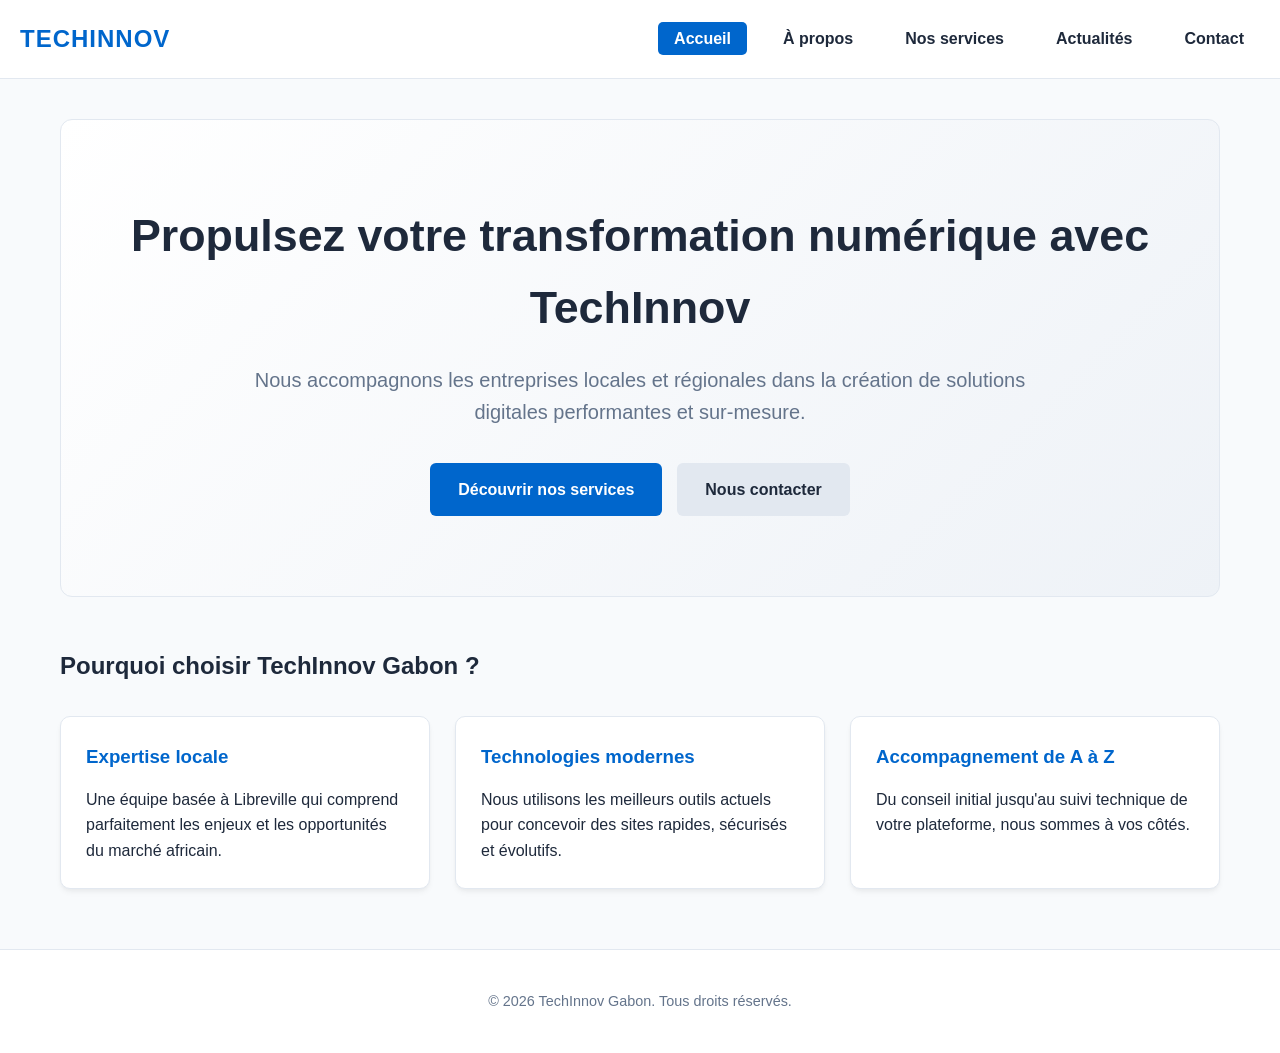
<file: index.html>
<!DOCTYPE html>
<html lang="fr">
<head>
    <meta charset="UTF-8">
    <meta name="viewport" content="width=device-width, initial-scale=1.0">
    <title>Accueil - TechInnov Gabon</title>
    <link rel="stylesheet" href="style.css">
</head>
<body>

    <header>
        <div class="logo">TechInnov</div>
        <nav aria-label="Menu principal">
            <ul>
                <li><a href="index.html" class="active" aria-current="page">Accueil</a></li>
                <li><a href="about.html">À propos</a></li>
                <li><a href="services.html">Nos services</a></li>
                <li><a href="actualite.html">Actualités</a></li>
                <li><a href="contact.html">Contact</a></li>
            </ul>
        </nav>
    </header>

    <main>
        <section class="hero">
            <h1>Propulsez votre transformation numérique avec TechInnov</h1>
            <p>Nous accompagnons les entreprises locales et régionales dans la création de solutions digitales performantes et sur-mesure.</p>
            <div class="cta-buttons">
                <a href="services.html" class="btn-primary">Découvrir nos services</a>
                <a href="contact.html" class="btn-secondary">Nous contacter</a>
            </div>
        </section>

        <section class="features">
            <h2>Pourquoi choisir TechInnov Gabon ?</h2>
            <div class="grid-container">
                <article class="card">
                    <h3>Expertise locale</h3>
                    <p>Une équipe basée à Libreville qui comprend parfaitement les enjeux et les opportunités du marché africain.</p>
                </article>
                <article class="card">
                    <h3>Technologies modernes</h3>
                    <p>Nous utilisons les meilleurs outils actuels pour concevoir des sites rapides, sécurisés et évolutifs.</p>
                </article>
                <article class="card">
                    <h3>Accompagnement de A à Z</h3>
                    <p>Du conseil initial jusqu'au suivi technique de votre plateforme, nous sommes à vos côtés.</p>
                </article>
            </div>
        </section>
    </main>

    <footer>
        <p>&copy; 2026 TechInnov Gabon. Tous droits réservés.</p>
    </footer>

</body>
</html>
</file>
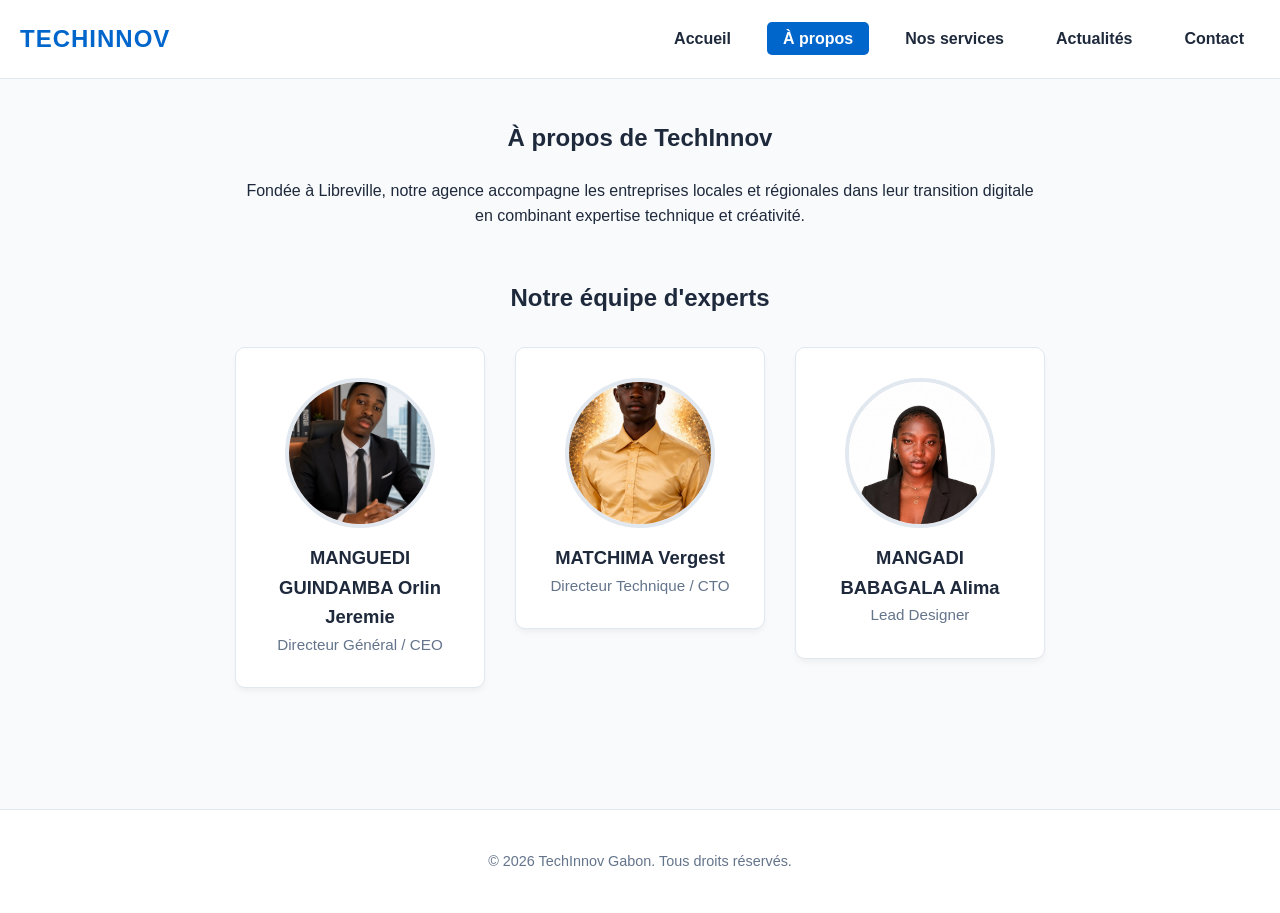
<file: about.html>
<!DOCTYPE html>
<html lang="fr">
<head>
    <meta charset="UTF-8">
    <meta name="viewport" content="width=device-width, initial-scale=1.0">
    <title>À propos - TechInnov Gabon</title>
    <!-- Liaison avec ta feuille de style CSS globale -->
    <link rel="stylesheet" href="style.css">
</head>
<body>

    <header>
        <div class="logo">TechInnov</div>
        <nav aria-label="Menu principal">
            <ul>
                <li><a href="index.html">Accueil</a></li>
                <li><a href="about.html" class="active" aria-current="page">À propos</a></li>
                <li><a href="services.html">Nos services</a></li>
                <li><a href="actualites.html">Actualités</a></li>
                <li><a href="contact.html">Contact</a></li>
            </ul>
        </nav>
    </header>

    <main>
        <section class="about-intro">
            <h1>À propos de TechInnov</h1>
            <p>Fondée à Libreville, notre agence accompagne les entreprises locales et régionales dans leur transition digitale en combinant expertise technique et créativité.</p>
        </section>

        <section id="team">
            <h2>Notre équipe d'experts</h2>
            <ul class="team-list">
                <li>
                    <figure class="team-member">
                        <!-- Ton image locale pour le Directeur -->
                        <img src="directeur.jpeg" alt="Portrait de Marc Alogo, Directeur Général" width="150" height="150">
                        <figcaption>
                            <strong>MANGUEDI GUINDAMBA Orlin Jeremie</strong><br>
                            <em>Directeur Général / CEO</em>
                        </figcaption>
                    </figure>
                </li>
                <li>
                    <figure class="team-member">
                        <!-- Ton image locale pour la Directrice Technique -->
                        <img src="photo2.jpeg" alt="Portrait de Sarah Nzang, Directrice Technique" width="150" height="150">
                        <figcaption>
                            <strong>MATCHIMA Vergest</strong><br>
                            <em>Directeur Technique / CTO</em>
                        </figcaption>
                    </figure>
                </li>
                <li>
                    <figure class="team-member">
                        <!-- Ton image locale pour le Lead Designer -->
                        <img src="photo3.jpeg" alt="Portrait d'Arnaud Obiang, Lead Designer" width="150" height="150">
                        <figcaption>
                            <strong>MANGADI BABAGALA Alima</strong><br>
                            <em>Lead Designer</em>
                        </figcaption>
                    </figure>
                </li>
            </ul>
        </section>
    </main>

    <footer>
        <p>&copy; 2026 TechInnov Gabon. Tous droits réservés.</p>
    </footer>

</body>
</html>
</file>
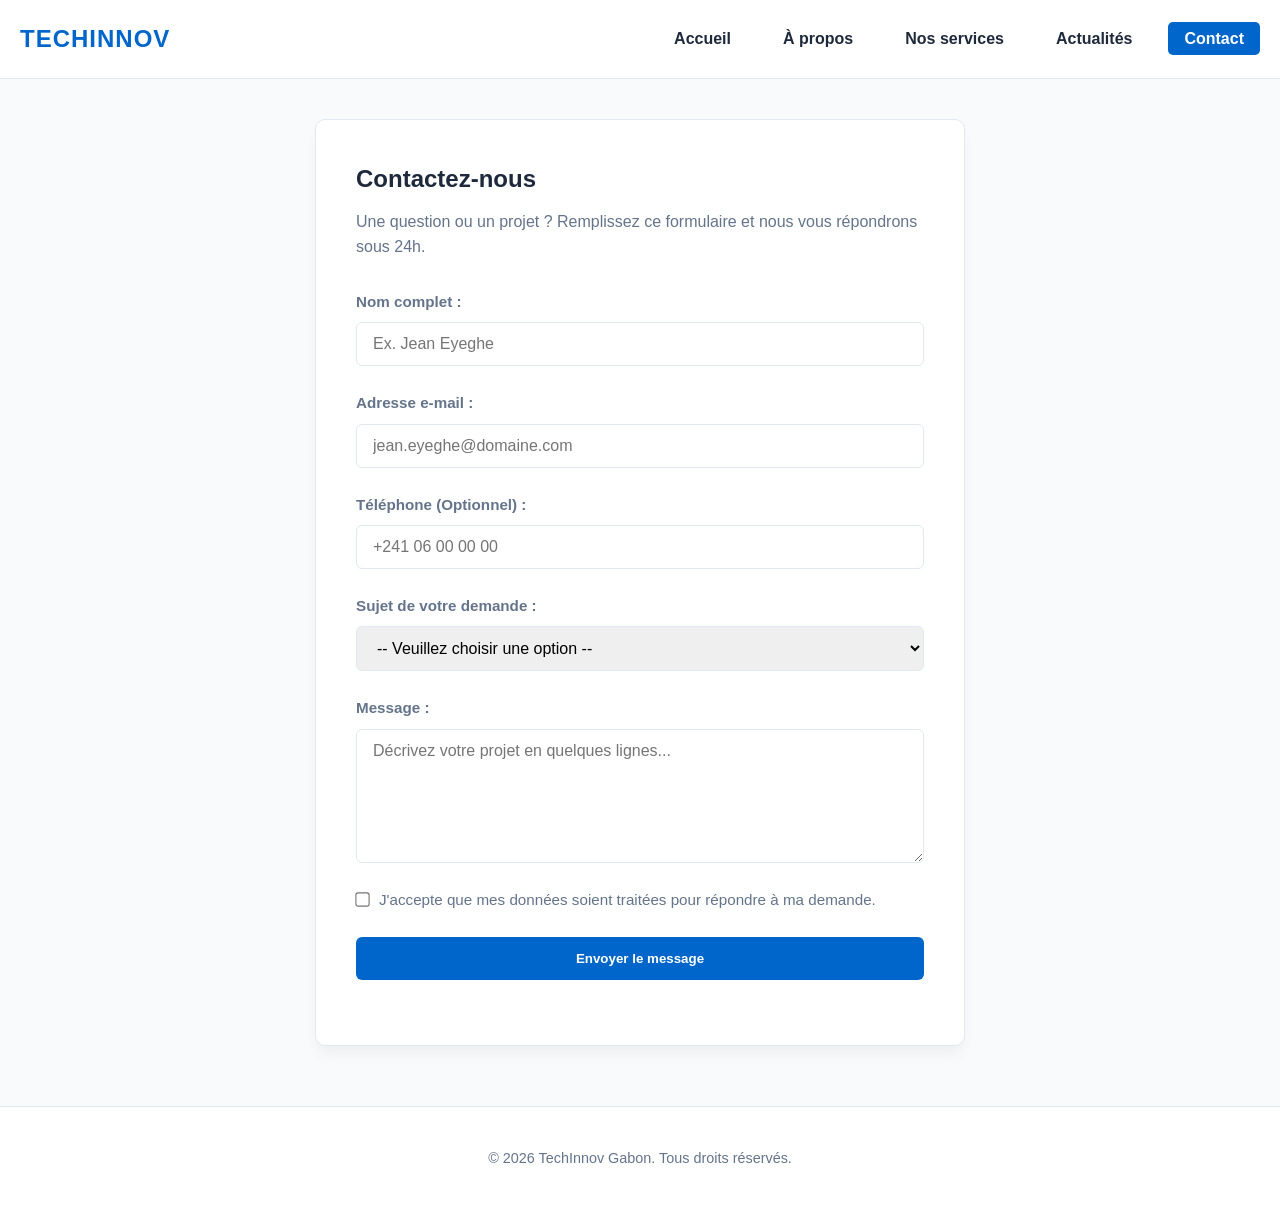
<file: contact.html>
<!DOCTYPE html>
<html lang="fr">
<head>
    <meta charset="UTF-8">
    <meta name="viewport" content="width=device-width, initial-scale=1.0">
    <title>Contact - TechInnov Gabon</title>
    <!-- Liaison avec ta feuille de style CSS globale -->
    <link rel="stylesheet" href="style.css">
</head>
<body>

    <header>
        <div class="logo">TechInnov</div>
        <nav aria-label="Menu principal">
            <ul>
                <li><a href="index.html">Accueil</a></li>
                <li><a href="about.html">À propos</a></li>
                <li><a href="services.html">Nos services</a></li>
                <li><a href="actualite.html">Actualités</a></li>
                <li><a href="contact.html" class="active" aria-current="page">Contact</a></li>
            </ul>
        </nav>
    </header>

    <main>
        <section class="contact-section">
            <h1>Contactez-nous</h1>
            <p>Une question ou un projet ? Remplissez ce formulaire et nous vous répondrons sous 24h.</p>

            <form action="#" method="post" class="contact-form">
                <p>
                    <label for="fullname">Nom complet :</label>
                    <input type="text" id="fullname" name="fullname" required placeholder="Ex. Jean Eyeghe">
                </p>

                <p>
                    <label for="contact-email">Adresse e-mail :</label>
                    <input type="email" id="contact-email" name="contact-email" required placeholder="jean.eyeghe@domaine.com">
                </p>

                <p>
                    <label for="phone">Téléphone (Optionnel) :</label>
                    <input type="tel" id="phone" name="phone" placeholder="+241 06 00 00 00">
                </p>

                <p>
                    <label for="subject">Sujet de votre demande :</label>
                    <select id="subject" name="subject" required>
                        <option value="">-- Veuillez choisir une option --</option>
                        <option value="devis">Demande de devis</option>
                        <option value="partenariat">Opportunité de partenariat</option>
                        <option value="autre">Autre demande</option>
                    </select>
                </p>

                <p>
                    <label for="message">Message :</label>
                    <textarea id="message" name="message" rows="6" required placeholder="Décrivez votre projet en quelques lignes..."></textarea>
                </p>

                <p class="checkbox-group">
                    <input type="checkbox" id="legal" name="legal" required>
                    <label for="legal">J'accepte que mes données soient traitées pour répondre à ma demande.</label>
                </p>

                <p>
                    <button type="submit" class="btn-primary">Envoyer le message</button>
                </p>
            </form>
        </section>
    </main>

    <footer>
        <p>&copy; 2026 TechInnov Gabon. Tous droits réservés.</p>
    </footer>

</body>
</html>
</file>
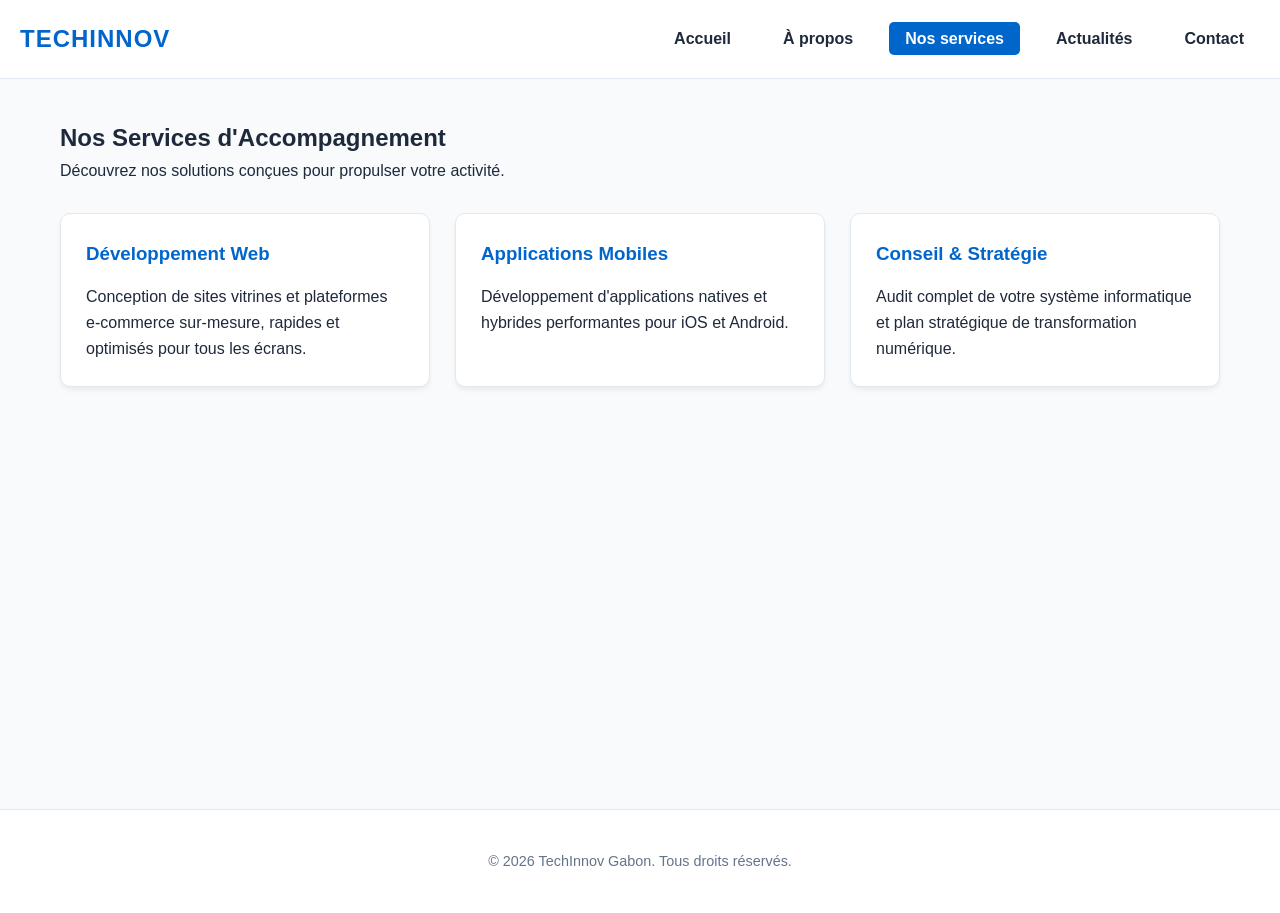
<file: services.html>
<!DOCTYPE html>
<html lang="fr">
<head>
    <meta charset="UTF-8">
    <meta name="viewport" content="width=device-width, initial-scale=1.0">
    <title>Services - TechInnov Gabon</title>
    <link rel="stylesheet" href="style.css">
</head>
<body>

    <header>
        <div class="logo">TechInnov</div>
        <nav aria-label="Menu principal">
            <ul>
                <li><a href="index.html">Accueil</a></li>
                <li><a href="about.html">À propos</a></li>
                <li><a href="services.html" class="active" aria-current="page">Nos services</a></li>
                <li><a href="actualite.html">Actualités</a></li>
                <li><a href="contact.html">Contact</a></li>
            </ul>
        </nav>
    </header>

    <main>
        <section>
            <h1>Nos Services d'Accompagnement</h1>
            <p>Découvrez nos solutions conçues pour propulser votre activité.</p>

            <div class="grid-container">
                <article class="card">
                    <h3>Développement Web</h3>
                    <p>Conception de sites vitrines et plateformes e-commerce sur-mesure, rapides et optimisés pour tous les écrans.</p>
                </article>

                <article class="card">
                    <h3>Applications Mobiles</h3>
                    <p>Développement d'applications natives et hybrides performantes pour iOS et Android.</p>
                </article>

                <article class="card">
                    <h3>Conseil &amp; Stratégie</h3>
                    <p>Audit complet de votre système informatique et plan stratégique de transformation numérique.</p>
                </article>
            </div>
        </section>
    </main>

    <footer>
        <p>&copy; 2026 TechInnov Gabon. Tous droits réservés.</p>
    </footer>

</body>
</html>
</file>
<file: style.css>
/* ==========================================================================
   1. VARIABLES DE COULEURS ET POLICES (Design moderne et accessible)
   ========================================================================== */
:root {
    --primary-color: #0066cc;     /* Bleu royal - Professionnel et technologique */
    --primary-hover: #0052a3;     /* Bleu foncé pour l'effet de survol (hover) */
    --secondary-color: #10b981;   /* Vert émeraude pour les accents ou validations */
    --dark-color: #1e293b;        /* Gris très foncé pour le texte principal (meilleur que le noir pur) */
    --light-bg: #f8fafc;          /* Fond de page gris ultra-clair, doux pour les yeux */
    --card-bg: #ffffff;          /* Fond des cartes et blocs en blanc pur */
    --border-color: #e2e8f0;      /* Gris très léger pour les bordures */
    --text-muted: #64748b;        /* Gris moyen pour les dates et textes secondaires */
    --font-family: 'Segoe UI', Tahoma, Geneva, Verdana, sans-serif;
}

/* ==========================================================================
   2. REGLAGES GENERAUX (RESET)
   ========================================================================== */
* {
    box-sizing: border-box;
    margin: 0;
    padding: 0;
}

body {
    font-family: var(--font-family);
    background-color: var(--light-bg);
    color: var(--dark-color);
    line-height: 1.6;
}

main {
    max-width: 1200px;
    margin: 40px auto;
    padding: 0 20px;
    min-height: 70vh; /* Permet de pousser le footer vers le bas */
}

a {
    color: var(--primary-color);
    text-decoration: none;
    transition: color 0.3s ease;
}

a:hover {
    color: var(--primary-hover);
}

img {
    max-width: 100%;
    height: auto;
    display: block;
}

/* ==========================================================================
   3. EN-TÊTE ET NAVIGATION (HEADER & NAV)
   ========================================================================== */
header {
    background-color: var(--card-bg);
    border-bottom: 1px solid var(--border-color);
    padding: 20px;
    position: sticky;
    top: 0;
    z-index: 1000;
}

header .logo {
    font-size: 1.5rem;
    font-weight: 800;
    color: var(--primary-color);
    text-align: center;
    margin-bottom: 15px;
    text-transform: uppercase;
    letter-spacing: 1px;
}

header nav ul {
    list-style: none;
    display: flex;
    justify-content: center;
    gap: 20px;
    flex-wrap: wrap;
}

header nav a {
    font-weight: 600;
    color: var(--dark-color);
    padding: 8px 16px;
    border-radius: 5px;
    transition: all 0.3s ease;
}

header nav a:hover,
header nav a.active {
    background-color: var(--primary-color);
    color: #ffffff;
}

/* ==========================================================================
   4. STRUCTURES ET GRILLES COMMUNES (SERVICES & ACCUEIL)
   ========================================================================== */
.grid-container {
    display: grid;
    grid-template-columns: repeat(auto-fit, minmax(280px, 1fr));
    gap: 25px;
    margin-top: 30px;
}

.card {
    background-color: var(--card-bg);
    border: 1px solid var(--border-color);
    border-radius: 10px;
    padding: 25px;
    box-shadow: 0 4px 6px -1px rgba(0, 0, 0, 0.05), 0 2px 4px -1px rgba(0, 0, 0, 0.03);
    transition: transform 0.3s ease, box-shadow 0.3s ease;
}

.card:hover {
    transform: translateY(-5px);
    box-shadow: 0 10px 15px -3px rgba(0, 0, 0, 0.1);
}

.card h3 {
    color: var(--primary-color);
    margin-bottom: 15px;
}

/* ==========================================================================
   5. PAGE D'ACCUEIL (HERO SECTION)
   ========================================================================== */
.hero {
    text-align: center;
    padding: 80px 20px;
    background: linear-gradient(135deg, #ffffff 0%, #eef2f7 100%);
    border-radius: 12px;
    margin-bottom: 50px;
    border: 1px solid var(--border-color);
}

.hero h1 {
    font-size: 2.8rem;
    margin-bottom: 20px;
    color: var(--dark-color);
    font-weight: 800;
}

.hero p {
    font-size: 1.25rem;
    color: var(--text-muted);
    max-width: 800px;
    margin: 0 auto 35px auto;
}

.cta-buttons {
    display: flex;
    justify-content: center;
    gap: 15px;
    flex-wrap: wrap;
}

/* Boutons réutilisables */
.btn-primary, .btn-secondary {
    display: inline-block;
    padding: 14px 28px;
    border-radius: 6px;
    font-weight: bold;
    text-decoration: none;
    transition: all 0.3s ease;
    border: none;
    cursor: pointer;
}

.btn-primary {
    background-color: var(--primary-color);
    color: #ffffff;
}

.btn-primary:hover {
    background-color: var(--primary-hover);
    color: #ffffff;
}

.btn-secondary {
    background-color: var(--border-color);
    color: var(--dark-color);
}

.btn-secondary:hover {
    background-color: #cbd5e1;
}

/* ==========================================================================
   6. PAGE À PROPOS & EQUIPE
   ========================================================================== */
.about-intro {
    text-align: center;
    max-width: 800px;
    margin: 0 auto 50px auto;
}

.about-intro h1 {
    margin-bottom: 20px;
}

#team h2 {
    text-align: center;
    margin-bottom: 30px;
}

.team-list {
    list-style: none;
    display: flex;
    justify-content: center;
    gap: 30px;
    padding: 0;
    flex-wrap: wrap;
}

.team-member {
    margin: 0;
    text-align: center;
    background: var(--card-bg);
    padding: 30px 25px;
    border-radius: 10px;
    border: 1px solid var(--border-color);
    box-shadow: 0 4px 6px -1px rgba(0, 0, 0, 0.05);
    width: 250px;
}

.team-member img {
    border-radius: 50%;
    object-fit: cover;
    width: 150px;
    height: 150px;
    margin: 0 auto 15px auto;
    border: 4px solid var(--border-color);
    transition: border-color 0.3s ease;
}

.team-member:hover img {
    border-color: var(--primary-color);
}

.team-member figcaption strong {
    font-size: 1.15rem;
    color: var(--dark-color);
}

.team-member figcaption em {
    color: var(--text-muted);
    font-style: normal;
    font-size: 0.95rem;
}

/* ==========================================================================
   7. PAGE ACTUALITÉS (LAYOUT BILATÉRAL)
   ========================================================================== */
.news-container {
    display: flex;
    gap: 40px;
}

#news-feed {
    flex: 2;
}

#news-feed h1 {
    margin-bottom: 30px;
}

.news-card {
    background: var(--card-bg);
    padding: 30px;
    margin-bottom: 35px;
    border-radius: 10px;
    border: 1px solid var(--border-color);
    box-shadow: 0 4px 6px -1px rgba(0, 0, 0, 0.05);
}

.news-card h2 {
    font-size: 1.75rem;
    color: var(--dark-color);
    margin-bottom: 8px;
}

.news-date {
    color: var(--text-muted);
    font-size: 0.9rem;
    margin-bottom: 20px;
    font-weight: 500;
}

.news-card img {
    border-radius: 8px;
    margin-bottom: 20px;
    width: 100%;
    max-height: 350px;
    object-fit: cover;
}

.read-more {
    display: inline-block;
    margin-top: 15px;
    font-weight: bold;
}

/* Barre latérale d'actualités */
.news-sidebar {
    flex: 1;
    background: var(--card-bg);
    padding: 30px;
    border-radius: 10px;
    border: 1px solid var(--border-color);
    height: fit-content;
}

.news-sidebar h3 {
    margin-bottom: 15px;
    color: var(--primary-color);
}

/* ==========================================================================
   8. FORMULAIRES (CONTACT & NEWSLETTER)
   ========================================================================== */
.contact-section {
    max-width: 650px;
    margin: 0 auto;
    background-color: var(--card-bg);
    padding: 40px;
    border-radius: 10px;
    border: 1px solid var(--border-color);
    box-shadow: 0 10px 15px -3px rgba(0, 0, 0, 0.05);
}

.contact-section h1 {
    margin-bottom: 10px;
}

.contact-section p {
    color: var(--text-muted);
    margin-bottom: 30px;
}

.contact-form p,
.newsletter-form p {
    margin-bottom: 25px;
    display: flex;
    flex-direction: column;
}

.contact-form label,
.newsletter-form label {
    font-weight: 600;
    margin-bottom: 8px;
    font-size: 0.95rem;
}

.contact-form input[type="text"],
.contact-form input[type="email"],
.contact-form input[type="tel"],
.contact-form select,
.contact-form textarea,
.newsletter-form input[type="email"] {
    width: 100%;
    padding: 12px 16px;
    border: 1.5px solid var(--border-color);
    border-radius: 6px;
    font-family: inherit;
    font-size: 1rem;
    transition: border-color 0.3s ease, box-shadow 0.3s ease;
}

.contact-form input:focus,
.contact-form select:focus,
.contact-form textarea:focus,
.newsletter-form input:focus {
    outline: none;
    border-color: var(--primary-color);
    box-shadow: 0 0 0 4px rgba(0, 102, 204, 0.1);
}

/* Case à cocher */
.contact-form .checkbox-group,
.newsletter-form .checkbox-container {
    flex-direction: row !important;
    align-items: center;
    gap: 10px;
}

.contact-form .checkbox-group input,
.newsletter-form .checkbox-container input {
    width: auto;
    transform: scale(1.1);
}

.contact-form .checkbox-group label,
.newsletter-form .checkbox-container label {
    margin-bottom: 0;
    font-weight: normal;
    color: var(--text-muted);
}

/* Section d'abonnement newsletter (Footer) */
.newsletter-section {
    background-color: #f1f5f9;
    padding: 30px;
    border-radius: 10px;
    margin-bottom: 30px;
    border: 1px solid var(--border-color);
}

.newsletter-section h3 {
    margin-bottom: 15px;
    color: var(--dark-color);
}

/* ==========================================================================
   9. PIED DE PAGE (FOOTER)
   ========================================================================== */
footer {
    border-top: 1px solid var(--border-color);
    background-color: var(--card-bg);
    padding: 40px 20px;
    text-align: center;
    margin-top: 60px;
}

footer p {
    font-size: 0.9rem;
    color: var(--text-muted);
}

/* ==========================================================================
   10. MEDIA QUERIES (ADAPTATION MOBILE & TABLETTE)
   ========================================================================== */
@media (max-width: 900px) {
    .news-container {
        flex-direction: column;
    }
    
    .news-sidebar {
        width: 100%;
    }
}

@media (min-width: 600px) {
    header {
        display: flex;
        justify-content: space-between;
        align-items: center;
    }
    
    header .logo {
        margin-bottom: 0;
    }
}

@media (max-width: 600px) {
    main {
        margin: 20px auto;
    }
    
    .hero h1 {
        font-size: 2rem;
    }
    
    .contact-section {
        padding: 20px;
    }
}
</file>
